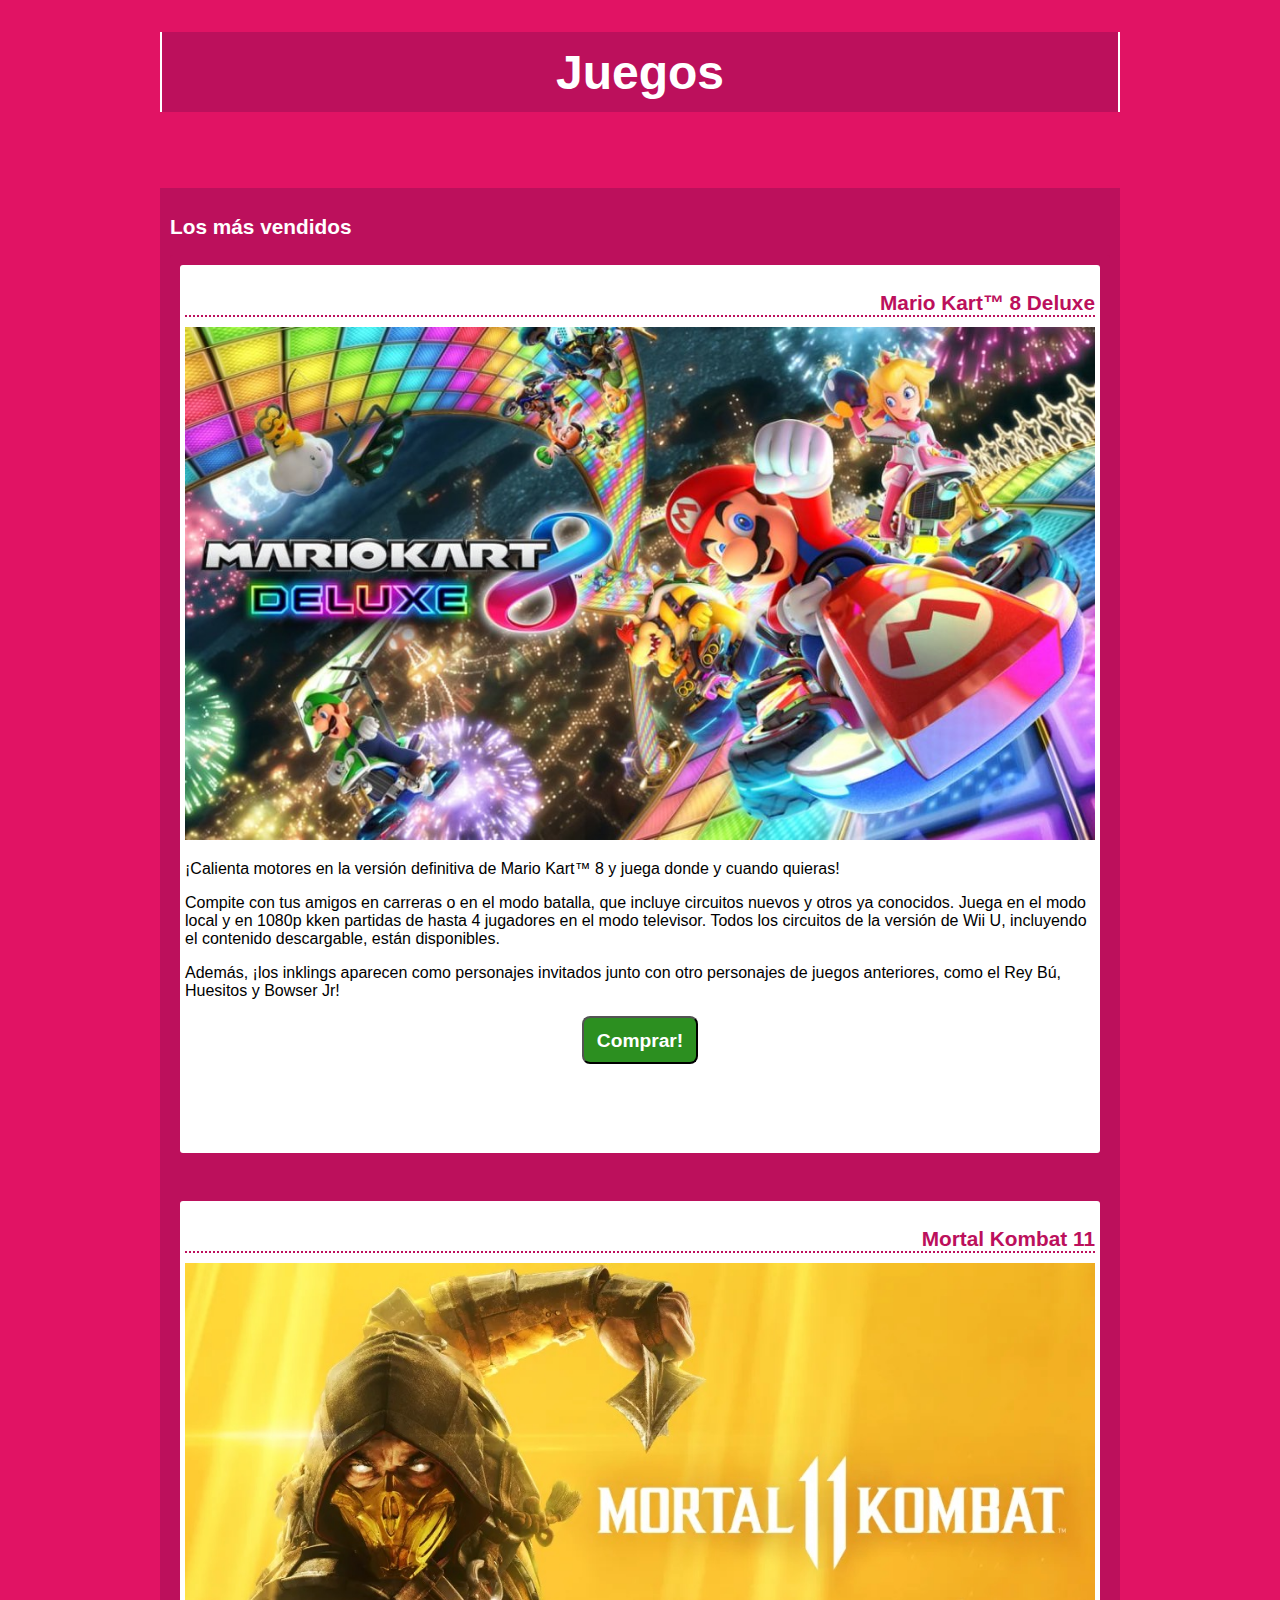
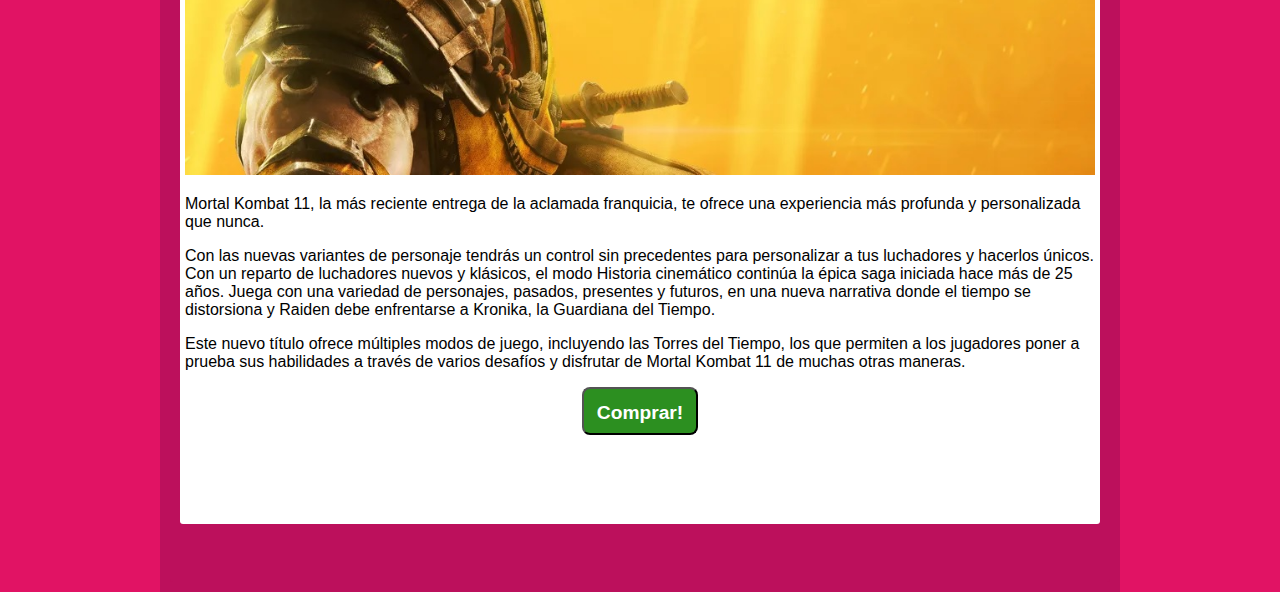
<file: index.html>
<!DOCTYPE html>
<html lang="es">
    <head>
        <meta charset="UTF-8">
        <meta name="viewport" content="width=device-width, initial-scale=1.0">
        <title>Gabriel Gonzalez - Alejandro Suarez - Juegos</title>
        <link rel="stylesheet" href="./css/estilos-1.css">
        <!--<link rel="stylesheet" href="./css/estilos-2.css"> -->


    </head>
    <body>
    
        <header>
            <div>
                <h1 class="">Juegos</h1>
            </div>
        </header>

        <main>
            <h2 class="grupoTitulo ">Los más vendidos</h2>
            <div id="container">
                

                <div class="articuloInicial">
                    <div class="articuloTitulo "><strong>Mario Kart™ 8 Deluxe</strong></div>
                    <img class="imagenInicial" src="./img/mario-kart-8-deluxe.jpg" alt="Imagen de la tapa del juego Mario Kart">
                    <div class="parrafo">
                        
                        <p>
                            ¡Calienta motores en la versión definitiva de Mario Kart™ 8 y juega donde y cuando quieras!
                        </p>
                        <p>
                            Compite con tus amigos en carreras o en el modo batalla, que incluye circuitos nuevos y otros ya conocidos.
                            Juega en el modo local y en 1080p kken partidas de hasta 4 jugadores en el modo televisor.
                            Todos los circuitos de la versión de Wii U, incluyendo el contenido descargable, están disponibles.
                        </p>
                        <p> 
                            Además, ¡los inklings aparecen como personajes invitados junto con otro personajes de juegos anteriores,
                            como el Rey Bú, Huesitos y Bowser Jr!
                        
                            </p>
                            <footer class="">
                                <form action="./detalle.html" target="_blank">
                                    <button class="botonComprar" type="submit" >Comprar!</button>
                                </form>
                            </footer>
                        </div>
                        
                </div>

                <div class="articuloInicial">
                    <div class="articuloTitulo"><strong>Mortal Kombat 11</strong></div>
                    <img class="imagenInicial" src="./img/mortal-kombat-11.jpg" alt="Imagen de la tapa del Moral Kombat">
                    <div class="parrafo">
                    <p>
                        Mortal Kombat 11, la más reciente entrega de la aclamada franquicia,
                        te ofrece una experiencia más profunda y personalizada que nunca.
                    </p>
                    <p>
                        Con las nuevas variantes de personaje tendrás un control sin precedentes
                        para personalizar a tus luchadores y hacerlos únicos.
                        Con un reparto de luchadores nuevos y klásicos, el modo Historia cinemático
                        continúa la épica saga iniciada hace más de 25 años.
                        Juega con una variedad de personajes, pasados, presentes y futuros,
                        en una nueva narrativa donde el tiempo se distorsiona y Raiden debe
                        enfrentarse a Kronika, la Guardiana del Tiempo.
                    </p>
                    <p>
                        Este nuevo título ofrece múltiples modos de juego, incluyendo las Torres del Tiempo,
                        los que permiten a los jugadores poner a prueba sus habilidades a través de varios
                        desafíos y disfrutar de Mortal Kombat 11 de muchas otras maneras.
                    </p>
                        <footer class="">
                            <form action="./detalleMK11.html" target="_blank">
                                <button class="botonComprar" type="submit" >Comprar!</button>
                            </form>
                        </footer>
                    </div>                       
                </div>
                
            </div>

        </main>
    </body>
</html>
</file>
<file: css/estilos-1.css>
/*
color de fondo #e11364
*/
* { box-sizing: border-box; }

body{
    font-family: Arial, Helvetica, sans-serif;
    background-color: #e11364;
    margin: 0;
    padding: 0px;
    width: 75%;
    margin: auto;
    font-size: 16px;
}

header {
    height: 12vh;
}

h1{
    display: flex;
    justify-content: center;
    align-items: center;
}

main{
    
    background-color: #bc105c;
    justify-content: center;
    padding: 10px;
    margin-top: 3rem;
}

#container{
    /*display: flex;*/
    width: 100%;
    margin: auto ;
    background-color: #bc105c;
    padding: 10px;
    border-radius: 3px;
}

h1{
    font-size: 3rem;
    height: 5rem;
    border-left: 2px solid white;
    border-right: 2px solid white;
    background-color: #bc105c;
    color: white;
    text-align: center;
}
.align-items-center {
    display: flex;
    align-items: center;
}

.align-items-end{
    display: flex;
    align-items: end;
}

.justify-content-end {
    display: flex;
    justify-content: end;
    
}

.justify-content-center {
    display: flex;
    justify-content: center;
}


.grupoTitulo{
    display: inline-block;
    font-size: 1.3rem;
    color: white;
    margin-bottom: 1rem;
    align-items: center;
    /*flex-wrap: wrap;*/
    
}

.articuloInicial {
    background-color: white;
    padding: 2px 5px 2px 5px;
    border-radius: 3px;
    margin-bottom: 3rem;
}

/*justify-content-end align-items-end se remueve del index*/
.articuloTitulo {
    display: flex;
    height: 50px;
    font-size: 1.3rem;
    color: #bc105c;
    border-bottom: 2px dotted #bc105c;
    margin-bottom: 10px;
    justify-content: end;
    align-items: end;
}

.imagenInicial {
    width:100% ;
}

/*justify-content-center*/
footer {
    display: flex;
    height: 15vh;
    justify-content: center;
}

.botonComprar {
    font-weight: bold;
    font-size: 1.2rem;

    color: white;
    padding: 0.8rem;
    height: 3rem;
    background-color:#2c8f20;
    border-radius: 0.5rem;
}

.botonComprar:hover {
    background-color: #e72864;
    cursor:pointer
}


/***************DETALLE***************/

/*esto es de pruena para que mande el boton de abajo para 
arriba si se achica la pantall */

/*
@media screen and (max-device-width: 1200px){
	.detalleDescripcion {
        flex-direction: column-reverse;
    }
   
}
*/


.articuloDetalle {
    display: flex;
}

.flex-direction-column {
    flex-direction: column;
}
.flex-direction-row {
    flex-direction: row;
}

.justify-content-center {
    justify-content: center;
    display: flex;
}

.justify-content-evenly {
    justify-content: space-evenly;
    display: flex;
}
.barraImagenes {
    display: flex;
    padding: 1rem;
    height: 400px;
    width: 10%; /*con un porcentaje se afecta al achicar el medio*/
    width: 100px; 
    margin: 1rem 0;
    border: 2px dotted #bc105c;
    justify-content: space-evenly;
    flex-direction: column;
    
}

.detalleImagen {
    display: flex;
    padding: 1rem;
    
    margin: 1rem 0;
    max-width: 600px;
    min-width: none;
    border-radius: 3px;
    /*border: 2px solid black;*/
    justify-content: center;
    align-items: center;
    
}

.detalleDescripcion {
    padding: 0.5rem;
    display: block;
    margin: 0.5rem 0;
    
    width: 70%;
    font-size: 0.9rem;
    /*flex-direction: column;*/
    border-radius: 3px;
    /*border: 2px solid black;*/
    /*justify-content: space-between;*/
    
}

.detalleImagen img{
    border-radius: 10px;
    /*width: 40%;*/
    min-width: 50%;
    /*box-shadow: 5px 5px #bc105c;*/
}

.detalleContainer{
    /*width: 100%;*/
    display: flex;
    margin: auto ;
    /*background-color: #bc105c;*/
    background-color: white;
    padding: 10px;
    border-radius: 5px;
    flex-wrap: wrap;
    /*border: 1px solid black;*/
}

/*borre el display flex de .detalleContainer*/

.divWrap{
    display: flex;
    flex-wrap: wrap;
}

.imagenesContainer{
    max-width: 700px;
}

.miniImagen{
    border-left: 2px solid black;
    padding-left: 5px;
    border-radius: 2px;
    margin-top: 10%;
    min-width: 70px;
}


.miniImagen:hover{
    
  cursor: pointer;
  border-left: 2px solid #bc105c;
   
  opacity: 50%;
  
}

/*
.miniImagen:active{

    border: 1px solid blue;
}
*/

#imagenAmpliada{
    width: 100%;

}
.containerComprar{
    display: flex;
    justify-content: center;
}

.blanco
{
    color:white;
}

a{
    text-decoration: none;

}

.justify-content-space-between{
    display: flex;
    justify-content: space-between;
}

.justify-content-space-around{
    
    display: flex;
    justify-content: space-around;
}

.justify-content-space-evenly{
    
    display: flex;
    justify-content: space-evenly;
}

#tagVideo{

    border-radius: 10px;
    border: 2px solid #bc105c;
}

/*media query para mobile*/
@media(max-width: 984px){
    body{
  
        min-width: 500px;
    }
}
@media(max-width: 1000px){
    .barraImagenes {
        padding: 10px;
        flex-direction: row-reverse;
        min-width: 80%;
        max-height: 100px;
        flex-wrap: wrap;
        
        
    }
    .miniImagen{
            margin: auto;
            
        }
}
</file>
<file: css/estilos-2.css>
/*
color de fondo #e11364
*/
@import url('https://fonts.googleapis.com/css2?family=Henny+Penny&display=swap');

* { box-sizing: border-box; }

body{
    font-family: Arial, Helvetica, sans-serif;
    background-color: #e6e6e6;
    margin: 0;
    padding: 0px;
    width: 75%;
    margin: auto;
    font-size: 16px;
}

header {
    height: 12vh;
    width: 100%;
}

main{
    background-color: #39393a;
    justify-content: center;
    padding: 10px;
    margin-top: 1rem;
    border-radius: 50px 50px 0px 0px;
}

#container{
    display: flex;
    width: 100%;
    margin: auto ;
    background-color: #39393a;
    padding: 10px;
    border-radius: 3px;
    flex-direction: row;
}

h1{
    display: flex;
    justify-content: center;
    margin-top: 10px;
    align-items: center;

/*    font-family: "Henny Penny", system-ui;*/
    
    font-variant: small-caps;
    
    font-size: 4rem;
    height: 7rem;
    
    width: 100%;
    /*border-left: 2px solid white;
    border-right: 2px solid white;*/
    background-color: #e9d758;
    background: linear-gradient( #e6e6e6, #ebb523  );
    color:#2e2c2c ;
    
    border-radius: 0px 0px 50px 50px;
    
    /*border: 3px solid #39393a;*/
    /*border-left: 3px solid #39393a;
    border-right: 3px solid #39393a;*/
}
.align-items-center {
    display: flex;
    align-items: center;
}

.align-items-end
{
    display: flex;
    align-items: end;
}

.justify-content-end {
    display: flex;
    justify-content: end;
    
}

.justify-content-center {
    display: flex;
    justify-content: center;
}


.grupoTitulo{
    
    display: flex;
    font-size: 1.1rem;
    color: white;
    
    margin-right: 3%;
    
    justify-content: end;
}
.articuloInicial{
    /*display: flex;*/
    width: 50%;
    background-color: #297373;
    padding: 2px 5px 2px 5px;
    border-radius: 3px;
    margin-bottom: 3rem;
}


/*justify-content-end align-items-end se remueve del index*/
.articuloTitulo{
    display: flex;
    height: 50px;
    width: 80%;
    font-size: 1.3rem;
    color: #e6e6e6;
    margin-left: 15px;
    border-bottom: 1px solid #e6e6e6;
    margin-bottom: 10px;
    justify-content: start;
    align-items: end;
    

}


.imagenInicial
{
    display: flex;
    width: 95%;
    border-radius: 7px;
    padding: 0px;
    border: 2px solid #e6e6e6;
    margin: auto;
}
/*justify-content-center*/

footer {
    display: flex;
    height: 10vh;
    justify-content: center;
}

.botonComprar{
    font-weight: bold;
    font-size: 1.2rem;

    color: #413f3f;
    padding: 0.8rem;
    height: 3rem;
    background-color:#e9d758;
    border-radius: 0.5rem;
}

.botonComprar:hover{
    /*background-color: #e72864;*/
    cursor:pointer
}

p{
    margin: 0px 10px 10px 0px;
    /*background-image: url(/img/mortal-kombat-11.jpg);*/
    color:white;
    
}

.articuloInicial div.parrafo{
    display: flex;
    margin: auto;
    margin-top: 10px;
    margin-bottom: 10px;
    padding: 10px;
    border-radius: 5% 0;
    flex-direction: column-reverse;
    /*background-color: #ddc53a;*/
    width: 90%;
    /*height: 100%;*/
}

 
  p::first-letter {
    font-size: 1.5rem;
    /*font-variant: small-caps;*/
  }
  
/***************DETALLE***************/

@media(max-width: 984px){
    body{
  
        min-width: 700px;
    }
}
.divnoWrap{
    display: flex;
    justify-content: space-around;
}
.detalleContainer{
    background-color: #297373;
    
}
.barraImagenes{
    display: flex;
    flex-direction: row;
    width: 80%;
    height: 100px;
   /* border: 2px solid white;*/
    align-items: center;
    justify-content:space-evenly;
    margin: auto;
  

}
.miniImagen{
    display: inline-block;
    padding: 5px;
    border: 2px solid white;
    
    border-radius: 25% 0;
    max-width: 100px;
    transition: all 500ms;
    
}

.miniImagen:hover{
    cursor: pointer;
    border-radius: 0 25%;
    border: 5px solid red;
    transform: rotateZ(25deg);
    
}

.divWrap{
    display: flex;
    flex-wrap: wrap;
    justify-content: center;
   
}

.divnoWrap{
    display: flex;
    flex-wrap: wrap;
    justify-content: center;
    align-items: center;
   
}

.detalleImagen{
    display: flex;
   
    
    width: 60%;
}
#imagenAmpliada{
        
    width: 100%;
    border-radius: 15px 0;
    border: 2px solid white;

}

.detalleDescripcion {
    display: flex;
    justify-content:center;
    align-items: center;
    align-self:self-end;
    flex-wrap:initial;
    width: 70%;
    
    
}

.detalleDescripcion h3 {
   /* border: 3px solid white;*/
   margin: 10px;
    width: 100px;
}

.detalleDescripcion form {
    width: 100%;
    margin: auto;
}

.detalleTitulo{
    display: flex;
    color: white;
    text-align: right;
    width: 100%;
    /*border: 2px solid green;*/
    justify-content: space-between;
}

a{
    text-decoration:underline;
    color: white;   
    
}
</file>
